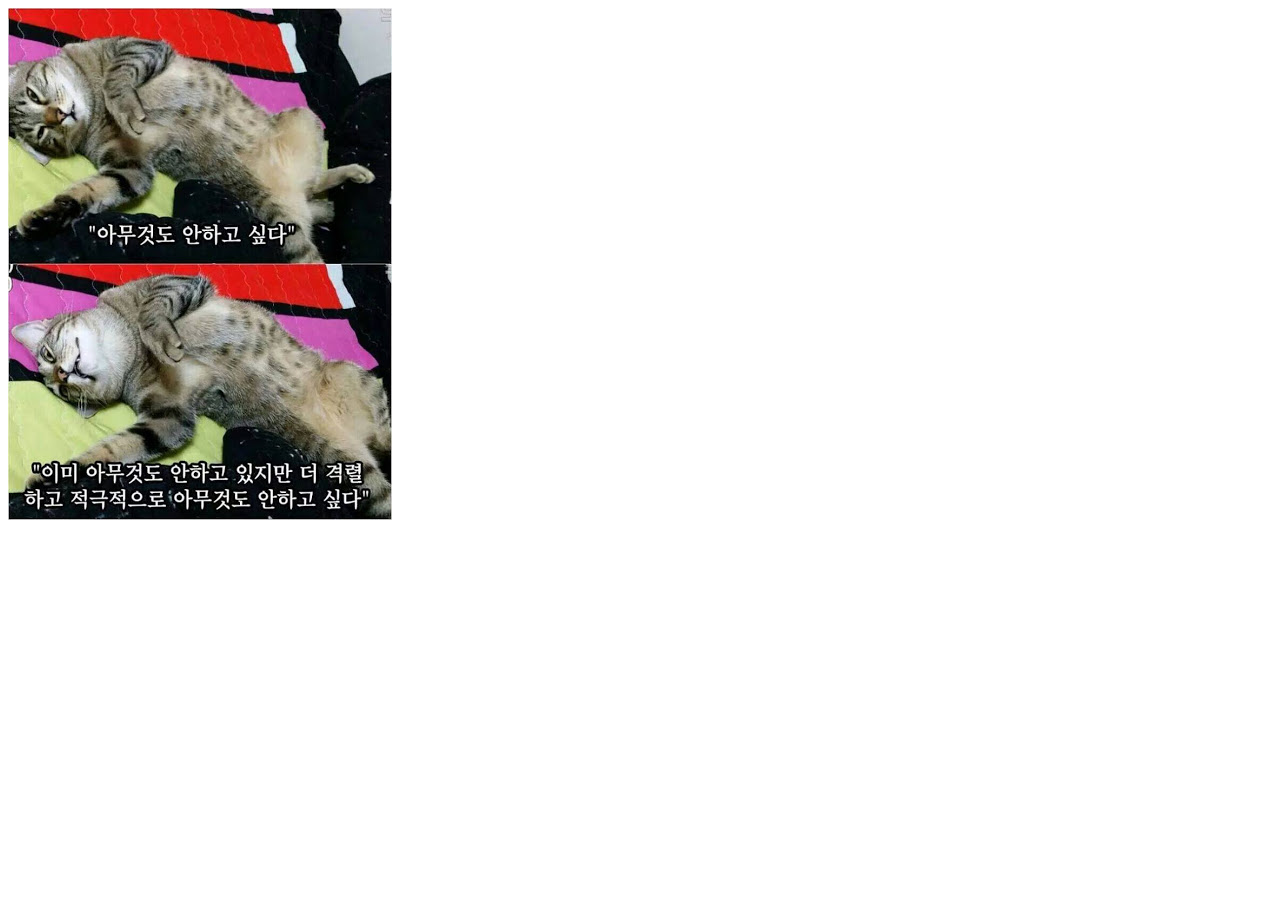
<file: hobby.html>
<!DOCTYPE html>
<html lang="en">
<head>
    <meta charset="UTF-8">
    <meta http-equiv="X-UA-Compatible" content="IE=edge">
    <meta name="viewport" content="width=device-width, initial-scale=1.0">
    <title>Document</title>
</head>
<body>
    <img src="image/mu.jpg" alt="">
</body>
</html>
</file>
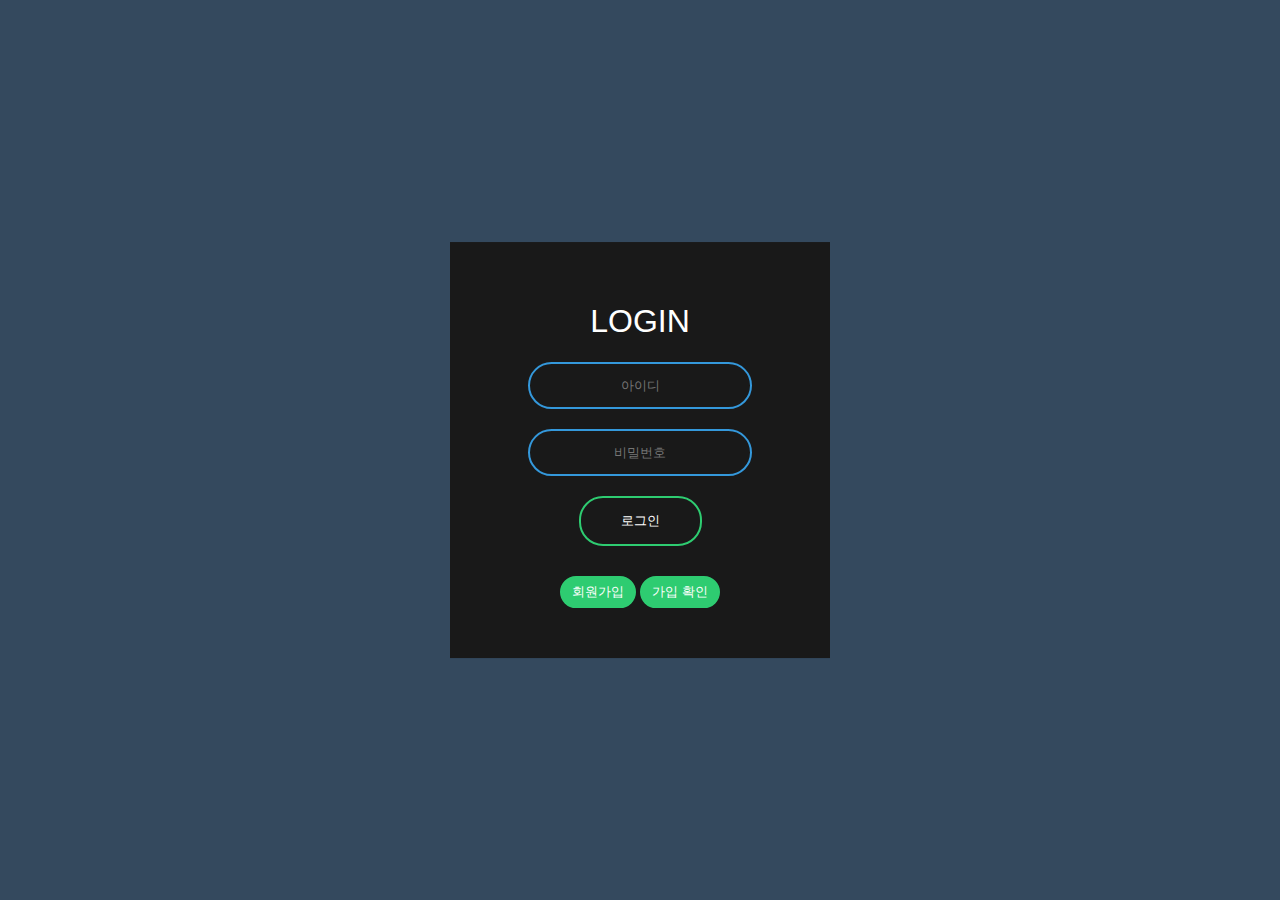
<file: login.html>
<!DOCTYPE html>
<html lang="en" dir="ltr">
  <head>
    <meta charset="utf-8">
    <title>َAnimated Login Form</title>
    <link rel="stylesheet" href="style.css">
  </head>
  <body>

<form class="loginbox" action="index.html" method="post">
  <h1>Login</h1>
  <input type="text" name="" placeholder="아이디">
  <input type="password" name="" placeholder="비밀번호">
  <input type="submit" name="" value="로그인">
  <input type="button" onclick="location.href='./sign-up.html'" id="sign-up" value="회원가입">
  <input type="button" name="" id="check" value="가입 확인">

</form>


  </body>
</html>
</file>
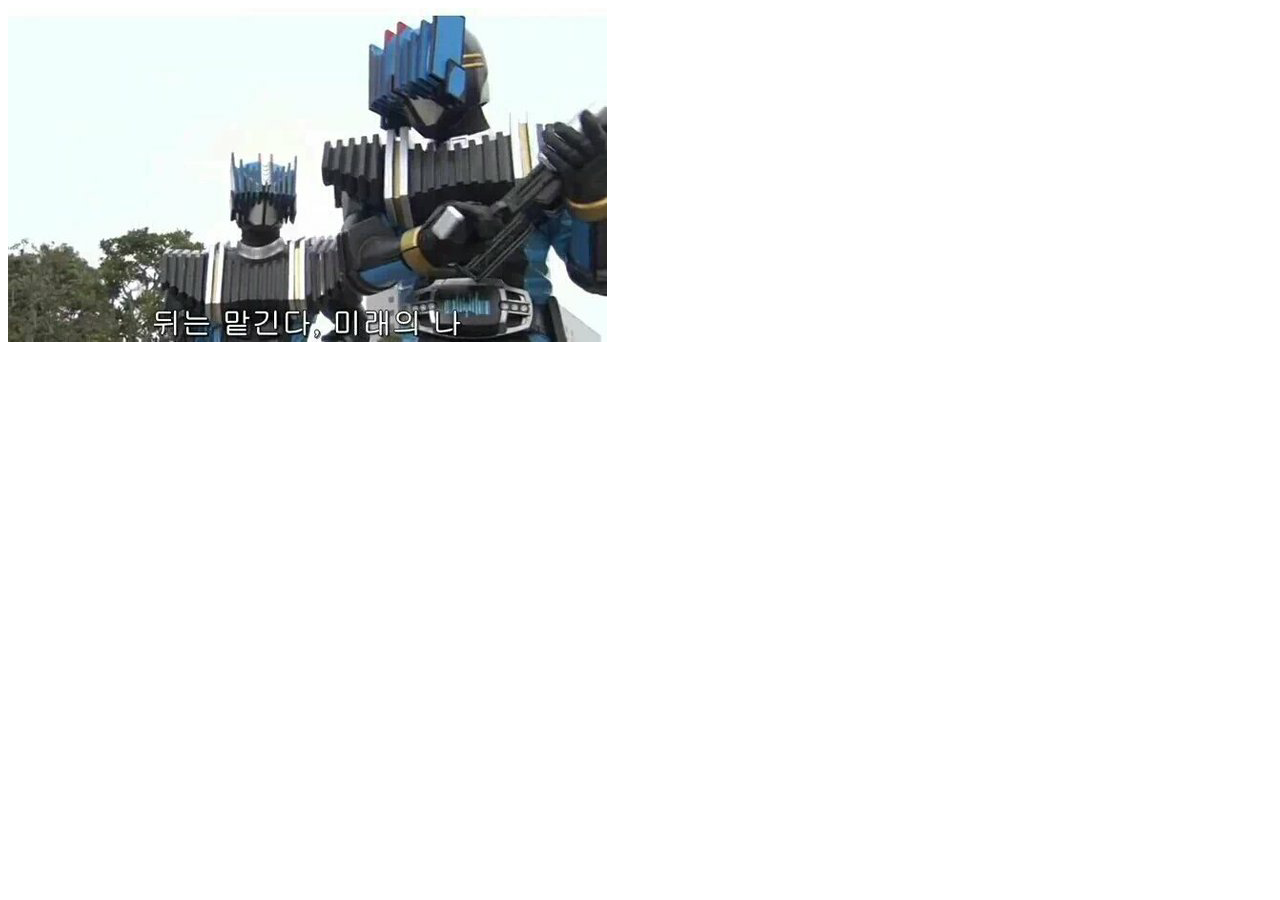
<file: roadmap.html>
<!DOCTYPE html>
<html lang="en">
<head>
    <meta charset="UTF-8">
    <meta http-equiv="X-UA-Compatible" content="IE=edge">
    <meta name="viewport" content="width=device-width, initial-scale=1.0">
    <title>Document</title>
</head>
<body>
    <img src="image/fu.png" alt="">
</body>
</html>
</file>
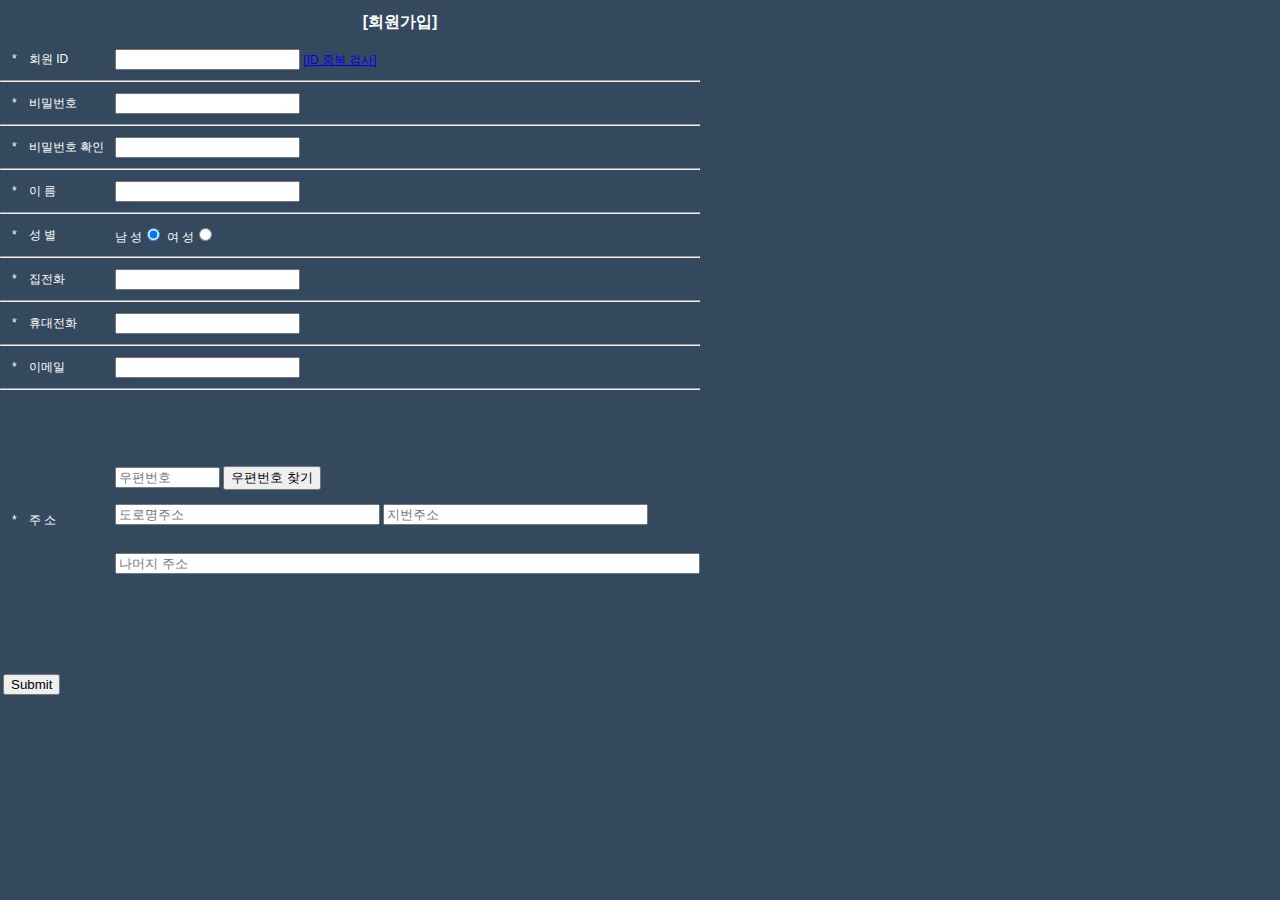
<file: sign-up.html>
<!DOCTYPE html>
<html lang="en">
<head>
    <meta charset="UTF-8">
    <meta http-equiv="X-UA-Compatible" content="IE=edge">
    <meta name="viewport" content="width=device-width, initial-scale=1.0">
    <title>Document</title>
    <link rel="stylesheet" href="style.css">
</head>
<body>
    <content>
        <form class="sign-up" action="register.php" method="post" name="twin">
            <table width="800">
                <tr height="40">
                    <td align="center"><b>[회원가입]</b></td>
                </tr>
            </table>    
            <table width="700" height="600" cellpadding="0" style="border-collapse:collapse; font-size:9pt;">
                <tr class="register" height="30">
                    <td width="5%" align="center">*</td>
                    <td width="15%">회원 ID</td>
                    <td><input type="text" name="wUserID" />&nbsp;<a href="javascript:id_check()">[ID 중복 검사]</a></td>
                </tr>
                <tr height="7">
                    <td colspan="3"><hr /></td>
                </tr>
                <tr class="register" height="30">
                    <td width="5%" align="center">*</td>
                    <td width="15%">비밀번호</td>
                    <td><input type="password" name="wUserPW" id="pw" onchange="isSame()" /></td>
                </tr>
                <tr height="7">
                    <td colspan="3"><hr /></td>
                </tr>
                <tr class="register" height="30">
                    <td width="5%" align="center">*</td>
                    <td width="15%">비밀번호 확인</td>
                    <td><input type="password" name="wUserPWConfirm" id="pwCheck" onchange="isSame()" />&nbsp;&nbsp;<span id="same"></span></td>
                </tr>
                <tr height="7">
                    <td colspan="3"><hr /></td>
                </tr>
                <tr class="register" height="30">
                    <td width="5%" align="center">*</td>
                    <td width="15%">이 름</td>
                    <td><input type="text" name="wUserName" /></td>
                </tr>
                <tr height="7">
                    <td colspan="3"><hr /></td>
                </tr>
                <tr class="register" height="30">
                    <td width="5%" align="center">*</td>
                    <td width="15%">성 별</td>
                    <td>
                        남 성<input type="radio" name="wUserGender" value="1" checked />&nbsp;여 성<input type="radio" name="wUserGender" value="2"/>
                    </td>
                </tr>
                <tr height="7">
                    <td colspan="3"><hr /></td>
                </tr>
                <tr class="register" height="30">
                    <td width="5%" align="center">*</td>
                    <td width="15%">집전화</td>
                    <td><input type="tel" name="wUserHomePhone" /></td>
                </tr>
                <tr height="7">
                    <td colspan="3"><hr /></td>
                </tr>
                <tr class="register" height="30">
                    <td width="5%" align="center">*</td>
                    <td width="15%">휴대전화</td>
                    <td><input type="tel" name="wUserCellPhone" /></td>
                </tr>
                <tr height="7">
                    <td colspan="3"><hr /></td>
                </tr>
                <tr class="register" height="30">
                    <td width="5%" align="center">*</td>
                    <td width="15%">이메일</td>
                    <td><input type="email" name="wUserEmail" /></td>
                </tr>
                <tr height="7">
                    <td colspan="3"><hr /></td>
                </tr>
                <tr>
                    <td width="5%" align="center">*</td>
                    <td width="15%">주 소</td>
                    <td>
                        <input type="text" size="10" name="wPostCode" id="postcode" placeholder="우편번호" readonly="readonly" onclick="DaumPostcode()">
                        <input type="button" onclick="DaumPostcode()" value="우편번호 찾기"><br><br />
                        <input type="text" size="30" name="wRoadAddress" id="roadAddress" placeholder="도로명주소" readonly="readonly" onclick="DaumPostcode()">
                        <input type="text" size="30" name="wJibunAddress" id="jibunAddress" placeholder="지번주소" readonly="readonly" onclick="DaumPostcode()">
                        <br /><span id="guide" style="color:#999;font-size:10px;"></span>   
                        <br /><br /><input type="text" name="wRestAddress" placeholder="나머지 주소" size="70" />
                    </td>
                </tr>
     
            </table>
            <br />
            <table>
                <tr height="40">
                    <td><input type="submit"></td>
                </tr>
            </table>
        </form>
    </content>
    
    
   
</body>
</html>
</file>
<file: style.css>
body{
  margin: 0;
  padding: 0;
  font-family: sans-serif;
  background: #34495e;
}
  ul {
  list-style-type: none;
  margin: 0;
  padding: 0;
  background-color: #333;
  float: right;
  border: 2px solid #3498db;
  }
  ul:after{
  content:'';
  display: block;
  clear:both;
  }
  li {
  float: left;
  }
  li a {
  display: block;
  color: white;
  text-align: center;
  padding: 14px 16px;
  text-decoration: none;
  }
  li a:hover:not(.active) {
  background-color: #111;
  }
  .active {
  background-color: #2ecc71;
  }
.loginbox{
  width: 300px;
  padding: 40px;
  position: absolute;
  top: 50%;
  left: 50%;
  transform: translate(-50%,-50%);
  background: #191919;
  text-align: center;
}
.loginbox h1{
  color: white;
  text-transform: uppercase;
  font-weight: 500;
}
.loginbox input[type = "text"],.loginbox input[type = "password"]{
  border:0;
  background: none;
  display: block;
  margin: 20px auto;
  text-align: center;
  border: 2px solid #3498db;
  padding: 14px 10px;
  width: 200px;
  outline: none;
  color: white;
  border-radius: 24px;
  transition: 0.25s;
}
.loginbox input[type = "text"]:focus,.loginbox input[type = "password"]:focus{
  width: 230px;
  border-color: #2ecc71;
}
.loginbox input[type = "submit"]{
  border:0;
  background: none;
  display: block;
  margin: 20px auto;
  text-align: center;
  border: 2px solid #2ecc71;
  padding: 14px 40px;
  outline: none;
  color: white;
  border-radius: 24px;
  transition: 0.25s;
  cursor: pointer;
}
.loginbox input[type = "submit"]:hover,.loginbox input[type = "button"]:hover{
  background: #2ecc71;
}
.loginbox input[type = "button"]{
  border:0;
  background-color: #2ecc71;
  display: inline-block;
  margin: 10px auto;
  border: 2px solid #2ecc71;
  padding: 5px 10px;
  outline: none;
  color: white;
  border-radius: 24px;
  transition: 0.25s;
  cursor: pointer; 
}
.loginbox input[type = "button"]:hover{
  background: black;
}
.sign-up table{
  color: white;
}
</file>
